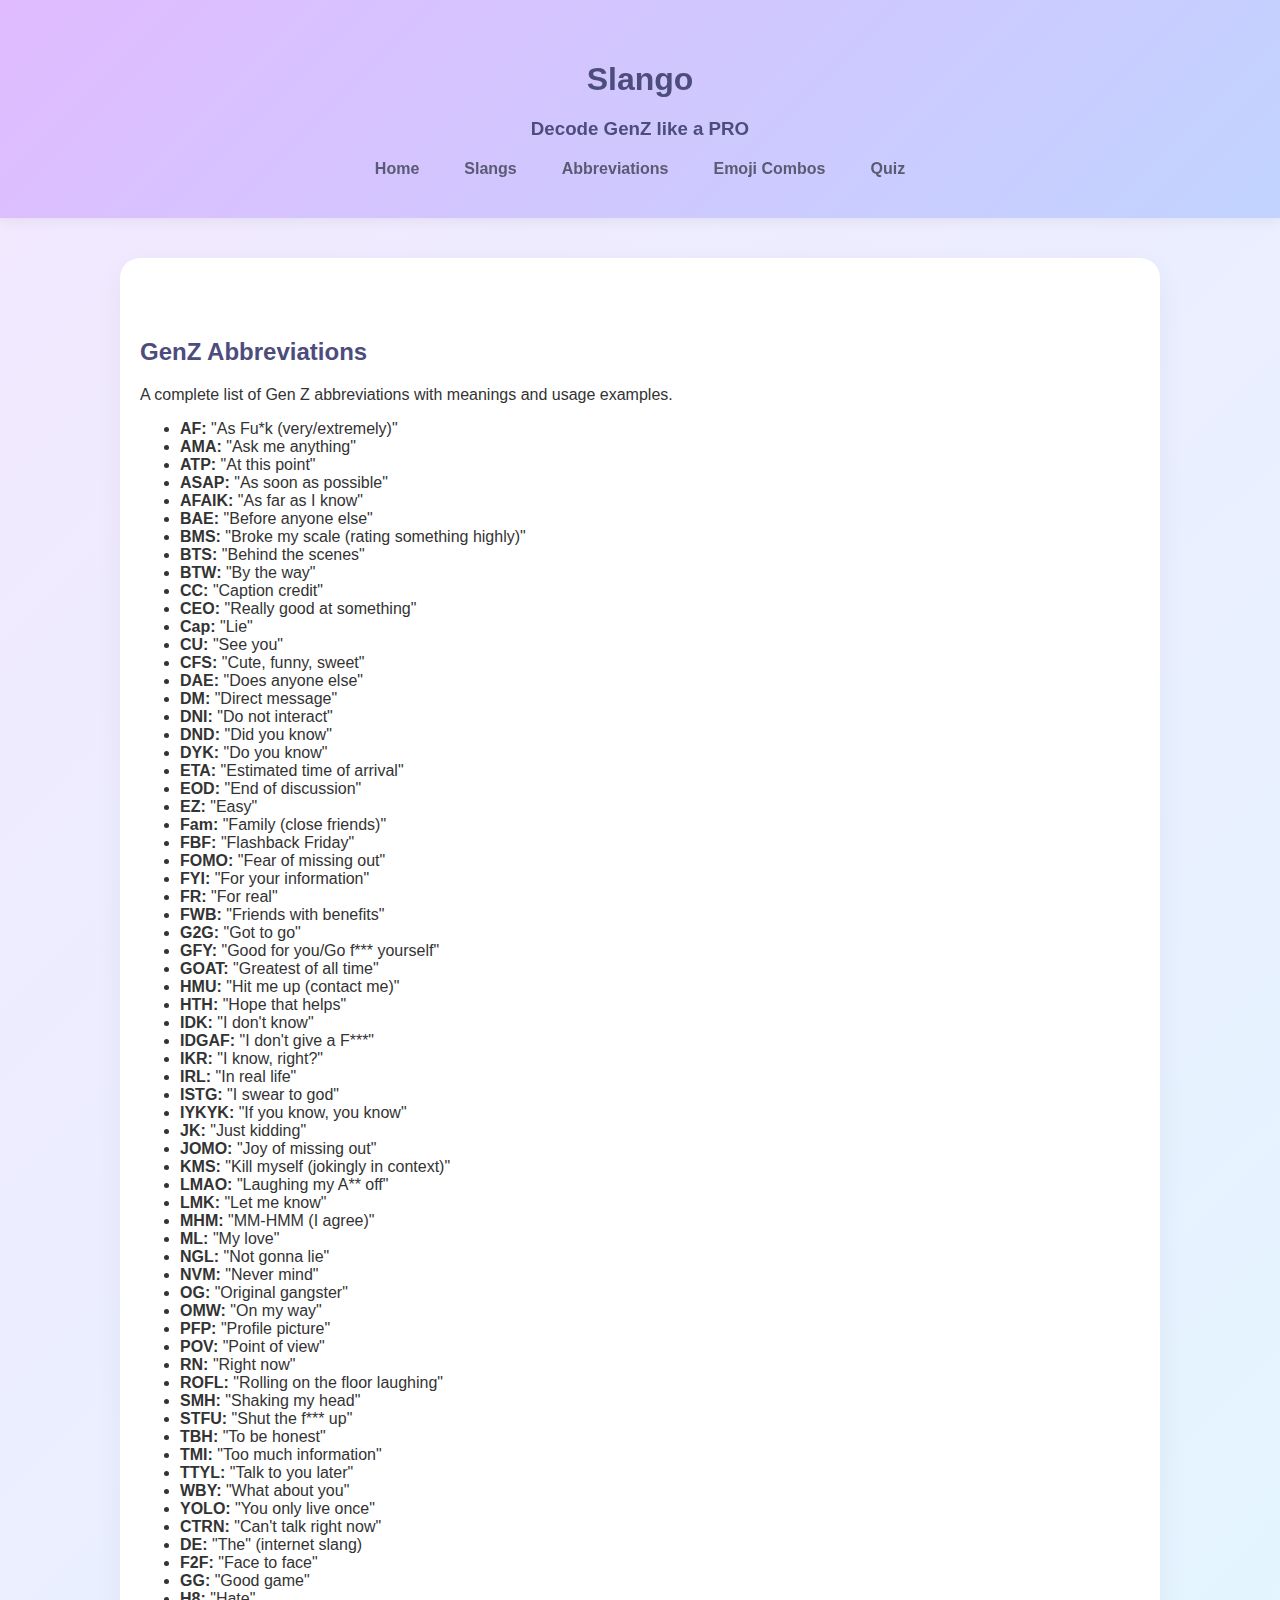
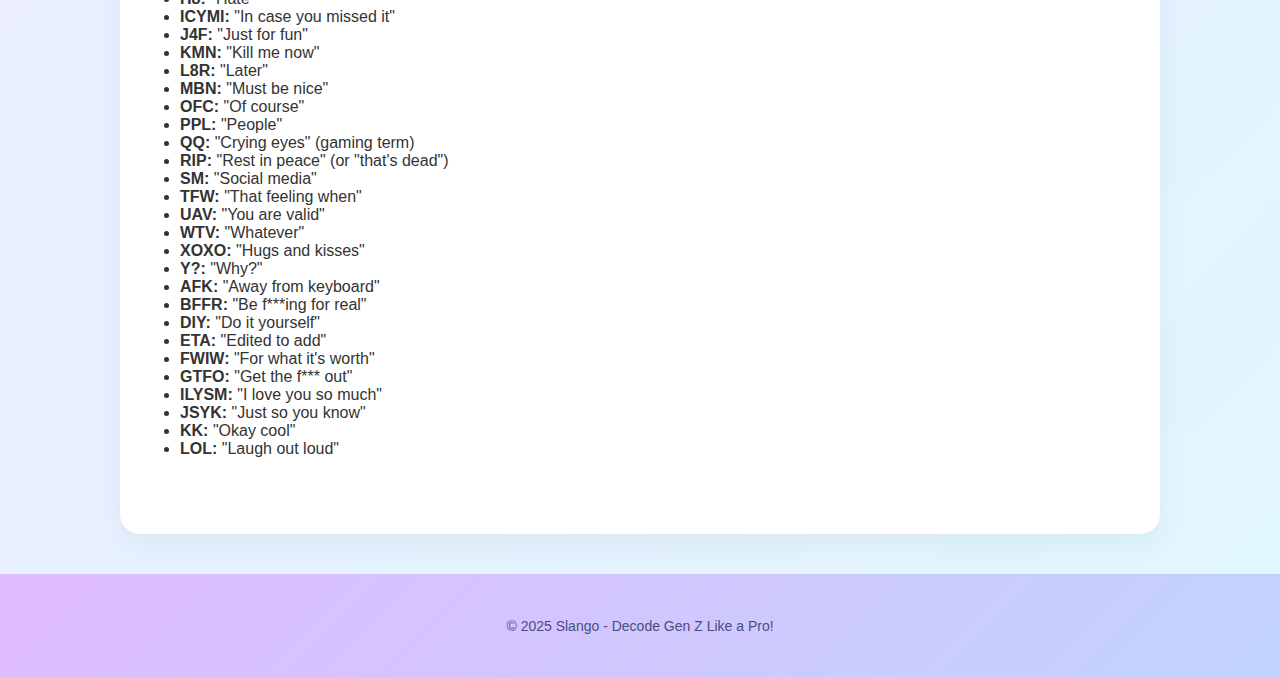
<file: abbreviations.html>
<!DOCTYPE html>
<html lang="en">
<head>
  <meta charset="UTF-8">
  <meta name="viewport" content="width=device-width, initial-scale=1.0">
  <title>Slango - Gen Z Abbreviations</title>
  <link rel="stylesheet" href="styles.css">
</head>
<body>
  <header>
    <h1>Slango</h1>
    <h3>Decode GenZ like a PRO</h3>
  
    <nav>
      <ul>
        <li><a href="index.html">Home</a></li>
        <li><a href="slangs.html">Slangs</a></li>
        <li><a href="abbreviations.html" class="active">Abbreviations</a></li>
        <li><a href="emoji.html">Emoji Combos</a></li>
        <li><a href="quiz.html">Quiz</a></li>
      </ul>
    </nav>
  </header>

  <main>
    <section id="main content">
      <h2>GenZ Abbreviations</h2>
      <p>A complete list of Gen Z abbreviations with meanings and usage examples.</p>
      
      <article>
        <ul>
          <li><strong>AF:</strong> "As Fu*k (very/extremely)"</li>
          <li><strong>AMA:</strong> "Ask me anything"</li>
          <li><strong>ATP:</strong> "At this point"</li>
          <li><strong>ASAP:</strong> "As soon as possible"</li>
          <li><strong>AFAIK:</strong> "As far as I know"</li>
          <li><strong>BAE:</strong> "Before anyone else"</li>
          <li><strong>BMS:</strong> "Broke my scale (rating something highly)"</li>
          <li><strong>BTS:</strong> "Behind the scenes"</li>
          <li><strong>BTW:</strong> "By the way"</li>
          <li><strong>CC:</strong> "Caption credit"</li>
          <li><strong>CEO:</strong> "Really good at something"</li>
          <li><strong>Cap:</strong> "Lie"</li>
          <li><strong>CU:</strong> "See you"</li>
          <li><strong>CFS:</strong> "Cute, funny, sweet"</li>
          <li><strong>DAE:</strong> "Does anyone else"</li>
          <li><strong>DM:</strong> "Direct message"</li>
          <li><strong>DNI:</strong> "Do not interact"</li>
          <li><strong>DND:</strong> "Did you know"</li>
          <li><strong>DYK:</strong> "Do you know"</li>
          <li><strong>ETA:</strong> "Estimated time of arrival"</li>
          <li><strong>EOD:</strong> "End of discussion"</li>
          <li><strong>EZ:</strong> "Easy"</li>
          <li><strong>Fam:</strong> "Family (close friends)"</li>
          <li><strong>FBF:</strong> "Flashback Friday"</li>
          <li><strong>FOMO:</strong> "Fear of missing out"</li>
          <li><strong>FYI:</strong> "For your information"</li>
          <li><strong>FR:</strong> "For real"</li>
          <li><strong>FWB:</strong> "Friends with benefits"</li>
          <li><strong>G2G:</strong> "Got to go"</li>
          <li><strong>GFY:</strong> "Good for you/Go f*** yourself"</li>
          <li><strong>GOAT:</strong> "Greatest of all time"</li>
          <li><strong>HMU:</strong> "Hit me up (contact me)"</li>
          <li><strong>HTH:</strong> "Hope that helps"</li>
          <li><strong>IDK:</strong> "I don't know"</li>
          <li><strong>IDGAF:</strong> "I don't give a F***"</li>
          <li><strong>IKR:</strong> "I know, right?"</li>
          <li><strong>IRL:</strong> "In real life"</li>
          <li><strong>ISTG:</strong> "I swear to god"</li>
          <li><strong>IYKYK:</strong> "If you know, you know"</li>
          <li><strong>JK:</strong> "Just kidding"</li>
          <li><strong>JOMO:</strong> "Joy of missing out"</li>
          <li><strong>KMS:</strong> "Kill myself (jokingly in context)"</li>
          <li><strong>LMAO:</strong> "Laughing my A** off"</li>
          <li><strong>LMK:</strong> "Let me know"</li>
          <li><strong>MHM:</strong> "MM-HMM (I agree)"</li>
          <li><strong>ML:</strong> "My love"</li>
          <li><strong>NGL:</strong> "Not gonna lie"</li>
          <li><strong>NVM:</strong> "Never mind"</li>
          <li><strong>OG:</strong> "Original gangster"</li>
          <li><strong>OMW:</strong> "On my way"</li>
          <li><strong>PFP:</strong> "Profile picture"</li>
          <li><strong>POV:</strong> "Point of view"</li>
          <li><strong>RN:</strong> "Right now"</li>
          <li><strong>ROFL:</strong> "Rolling on the floor laughing"</li>
          <li><strong>SMH:</strong> "Shaking my head"</li>
          <li><strong>STFU:</strong> "Shut the f*** up"</li>
          <li><strong>TBH:</strong> "To be honest"</li>
          <li><strong>TMI:</strong> "Too much information"</li>
          <li><strong>TTYL:</strong> "Talk to you later"</li>
          <li><strong>WBY:</strong> "What about you"</li>
          <li><strong>YOLO:</strong> "You only live once"</li>
          <li><strong>CTRN:</strong> "Can't talk right now"</li>
          <li><strong>DE:</strong> "The" (internet slang)</li>
          <li><strong>F2F:</strong> "Face to face"</li>
          <li><strong>GG:</strong> "Good game"</li>
          <li><strong>H8:</strong> "Hate"</li>
          <li><strong>ICYMI:</strong> "In case you missed it"</li>
          <li><strong>J4F:</strong> "Just for fun"</li>
          <li><strong>KMN:</strong> "Kill me now"</li>
          <li><strong>L8R:</strong> "Later"</li>
          <li><strong>MBN:</strong> "Must be nice"</li>
          <li><strong>OFC:</strong> "Of course"</li>
          <li><strong>PPL:</strong> "People"</li>
          <li><strong>QQ:</strong> "Crying eyes" (gaming term)</li>
          <li><strong>RIP:</strong> "Rest in peace" (or "that's dead")</li>
          <li><strong>SM:</strong> "Social media"</li>
          <li><strong>TFW:</strong> "That feeling when"</li>
          <li><strong>UAV:</strong> "You are valid"</li>
          <li><strong>WTV:</strong> "Whatever"</li>
          <li><strong>XOXO:</strong> "Hugs and kisses"</li>
          <li><strong>Y?:</strong> "Why?"</li>
          <li><strong>AFK:</strong> "Away from keyboard"</li>
          <li><strong>BFFR:</strong> "Be f***ing for real"</li>
          <li><strong>DIY:</strong> "Do it yourself"</li>
          <li><strong>ETA:</strong> "Edited to add"</li>
          <li><strong>FWIW:</strong> "For what it's worth"</li>
          <li><strong>GTFO:</strong> "Get the f*** out"</li>
          <li><strong>ILYSM:</strong> "I love you so much"</li>
          <li><strong>JSYK:</strong> "Just so you know"</li>
          <li><strong>KK:</strong> "Okay cool"</li>
          <li><strong>LOL:</strong> "Laugh out loud"</li>
        </ul>
      </article>
    </section>
  </main>

  <footer>
    <p>&copy; 2025 Slango - Decode Gen Z Like a Pro!</p>
  </footer>
</body>
</html>
</file>
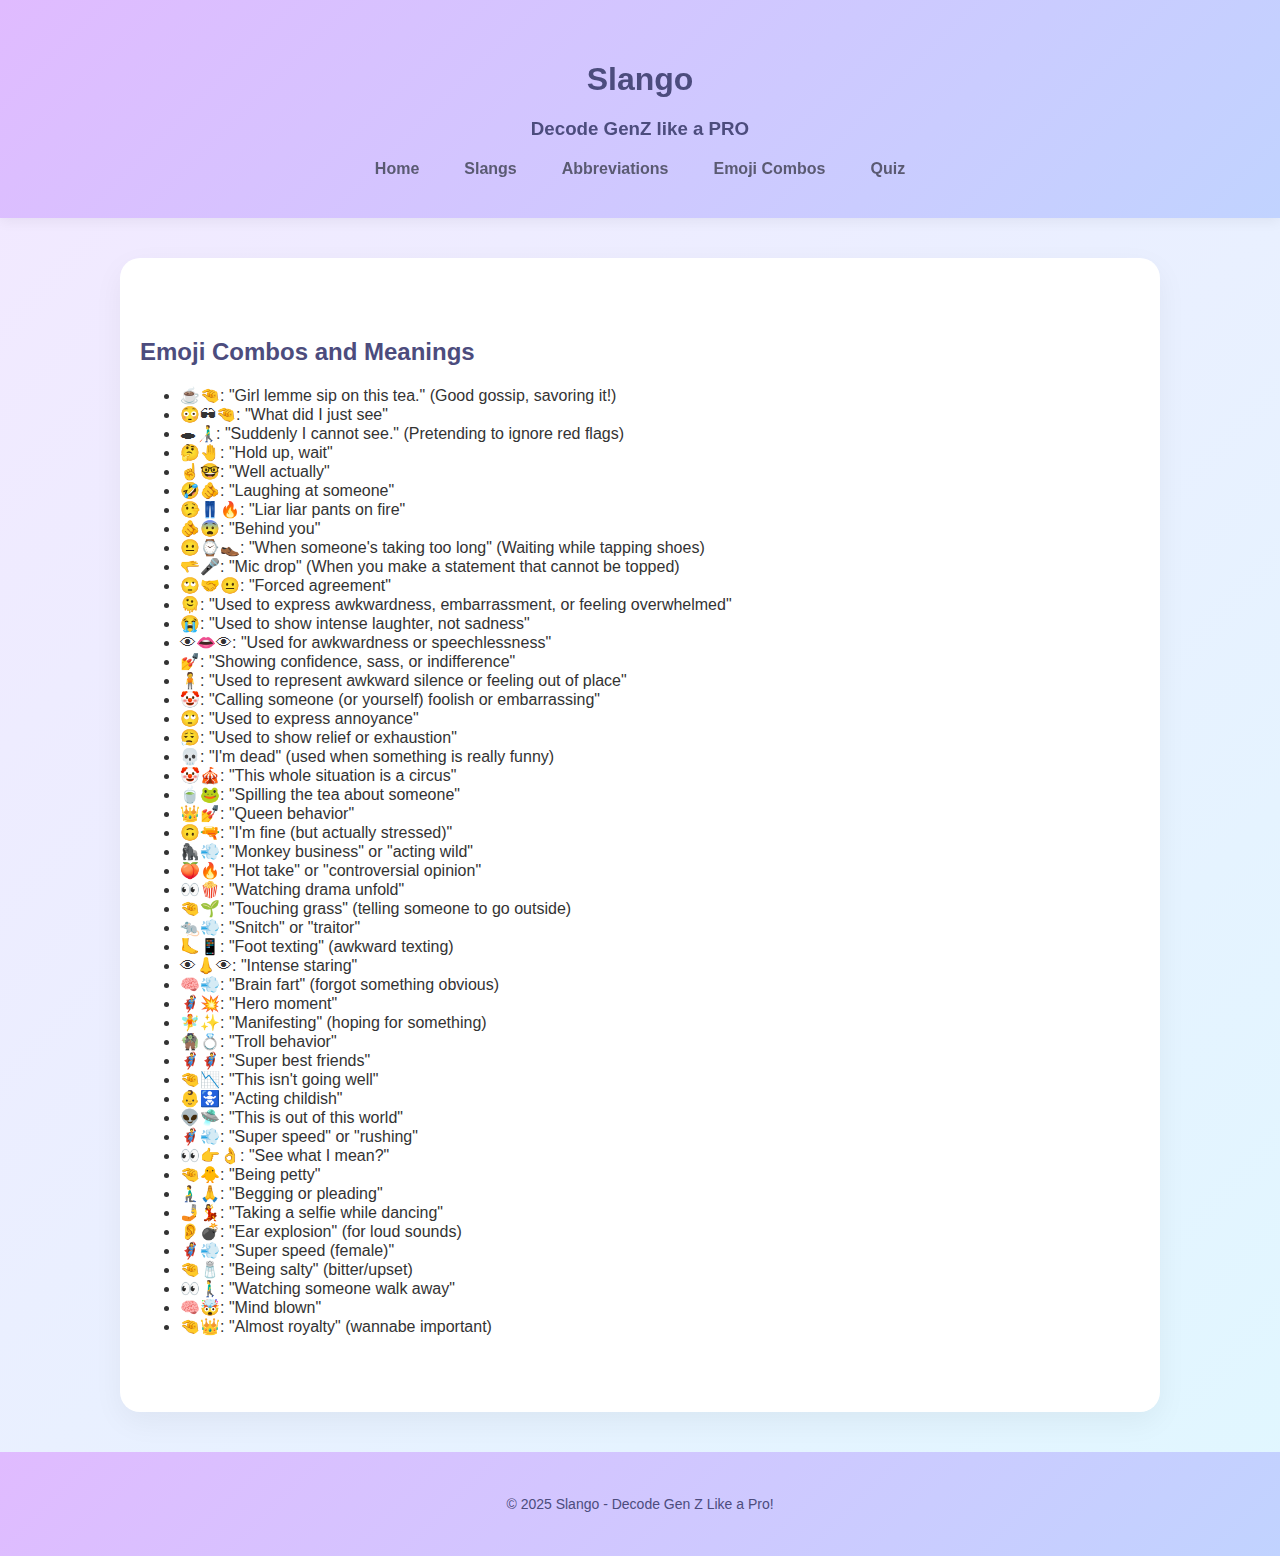
<file: emoji.html>
<!DOCTYPE html>
<html lang="en">
<head>
  <meta charset="UTF-8">
  <meta name="viewport" content="width=device-width, initial-scale=1.0">
  <title>Slango - Emoji Combos</title>
  <link rel="stylesheet" href="styles.css">
</head>
<body>
  <header>
    <h1>Slango</h1>
    <h3>Decode GenZ like a PRO</h3>
  
    <nav>
      <ul>
        <li><a href="index.html">Home</a></li>
        <li><a href="slangs.html">Slangs</a></li>
        <li><a href="abbreviations.html">Abbreviations</a></li>
        <li><a href="emoji.html">Emoji Combos</a></li>
        <li><a href="quiz.html">Quiz</a></li>
      </ul>
    </nav>
  </header>

  <main>
    <section id="emoji-combos">
      <h2>Emoji Combos and Meanings</h2>
      
      <article>
        <ul>
          <li>☕🤏: "Girl lemme sip on this tea." (Good gossip, savoring it!)</li>
          <li>😳🕶🤏: "What did I just see"</li>
          <li>🕳👨‍🦯: "Suddenly I cannot see." (Pretending to ignore red flags)</li>
          <li>🤔🤚: "Hold up, wait"</li>
          <li>☝🤓: "Well actually"</li>
          <li>🤣🫵: "Laughing at someone"</li>
          <li>🤥👖🔥: "Liar liar pants on fire"</li>
          <li>🫵😨: "Behind you"</li>
          <li>😐⌚👞: "When someone's taking too long" (Waiting while tapping shoes)</li>
          <li>🫳🎤: "Mic drop" (When you make a statement that cannot be topped)</li>
          <li>🙄🤝😐: "Forced agreement"</li>
          <li>🫠: "Used to express awkwardness, embarrassment, or feeling overwhelmed"</li>
          <li>😭: "Used to show intense laughter, not sadness"</li>
          <li>👁👄👁: "Used for awkwardness or speechlessness"</li>
          <li>💅: "Showing confidence, sass, or indifference"</li>
          <li>🧍: "Used to represent awkward silence or feeling out of place"</li>
          <li>🤡: "Calling someone (or yourself) foolish or embarrassing"</li>
          <li>🙄: "Used to express annoyance"</li>
          <li>😮‍💨: "Used to show relief or exhaustion"</li>
          <li>💀: "I'm dead" (used when something is really funny)</li>
          <li>🤡🎪: "This whole situation is a circus"</li>
          <li>🍵🐸: "Spilling the tea about someone"</li>
          <li>👑💅: "Queen behavior"</li>
          <li>🙃🔫: "I'm fine (but actually stressed)"</li>
          <li>🦍💨: "Monkey business" or "acting wild"</li>
          <li>🍑🔥: "Hot take" or "controversial opinion"</li>
          <li>👀🍿: "Watching drama unfold"</li>
          <li>🤏🌱: "Touching grass" (telling someone to go outside)</li>
          <li>🐀💨: "Snitch" or "traitor"</li>
          <li>🦶📱: "Foot texting" (awkward texting)</li>
          <li>👁👃👁: "Intense staring"</li>
          <li>🧠💨: "Brain fart" (forgot something obvious)</li>
          <li>🦸‍♂️💥: "Hero moment"</li>
          <li>🧚✨: "Manifesting" (hoping for something)</li>
          <li>🧌💍: "Troll behavior"</li>
          <li>🦸‍♂️🦸‍♂️: "Super best friends"</li>
          <li>🤏📉: "This isn't going well"</li>
          <li>👶🚼: "Acting childish"</li>
          <li>👽🛸: "This is out of this world"</li>
          <li>🦸‍♂️💨: "Super speed" or "rushing"</li>
          <li>👀👉👌: "See what I mean?"</li>
          <li>🤏🐥: "Being petty"</li>
          <li>🧎‍♂️🙏: "Begging or pleading"</li>
          <li>🤳💃: "Taking a selfie while dancing"</li>
          <li>👂💣: "Ear explosion" (for loud sounds)</li>
          <li>🦸‍♀️💨: "Super speed (female)"</li>
          <li>🤏🧂: "Being salty" (bitter/upset)</li>
          <li>👀🚶‍♂️: "Watching someone walk away"</li>
          <li>🧠🤯: "Mind blown"</li>
          <li>🤏👑: "Almost royalty" (wannabe important)</li>
        </ul>
      </article>
    </section>
  </main>

  <footer>
    <p>&copy; 2025 Slango - Decode Gen Z Like a Pro!</p>
  </footer>
</body>
</html>
</file>
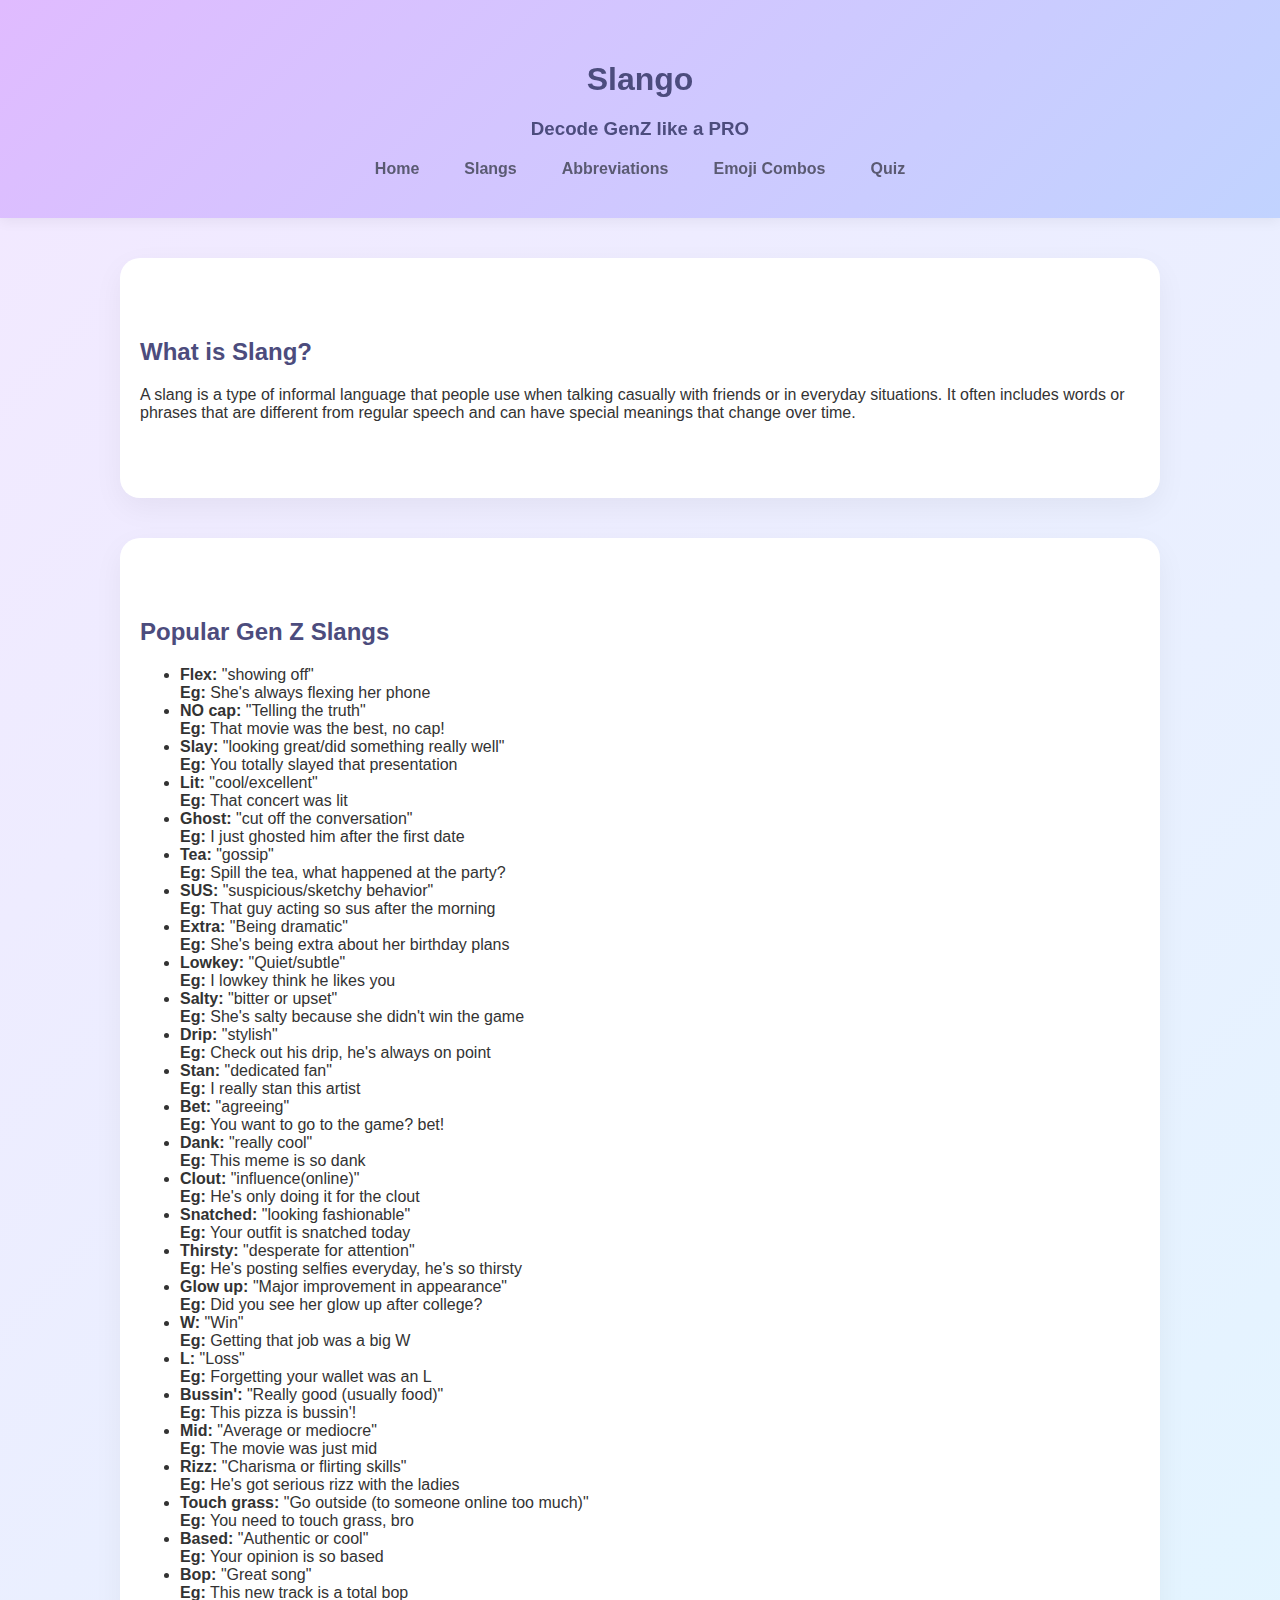
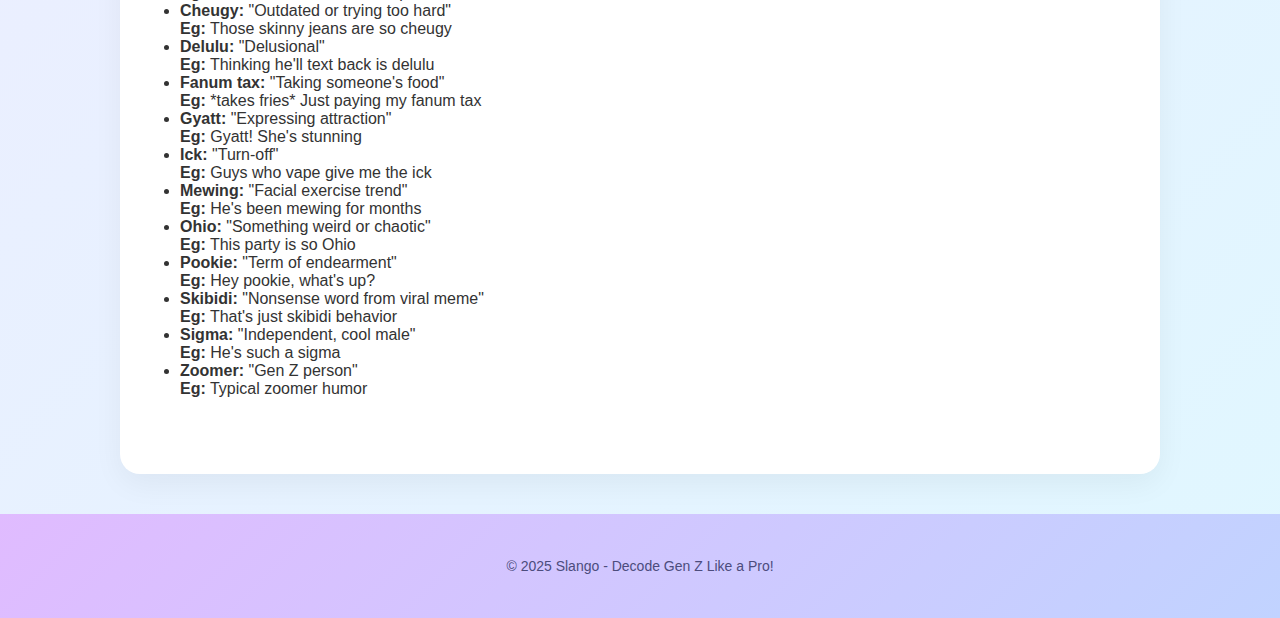
<file: slangs.html>
<!DOCTYPE html>
<html lang="en">
<head>
  <meta charset="UTF-8">
  <meta name="viewport" content="width=device-width, initial-scale=1.0">
  <title>Slango - Gen Z Slangs</title>
  <link rel="stylesheet" href="styles.css">
</head>
<body>
  <header>
    <h1>Slango</h1>
    <h3>Decode GenZ like a PRO</h3>
  
    <nav>
      <ul>
        <li><a href="index.html">Home</a></li>
        <li><a href="slangs.html">Slangs</a></li>
        <li><a href="abbreviations.html">Abbreviations</a></li>
        <li><a href="emoji.html">Emoji Combos</a></li>
        <li><a href="quiz.html">Quiz</a></li>
      </ul>
    </nav>
  </header>

  <main>
    <section id="slangs-definition">
      <h2>What is Slang?</h2>
      <p>A slang is a type of informal language that people use when talking casually with friends or in everyday situations. It often includes words or phrases that are different from regular speech and can have special meanings that change over time.</p>
    </section>
    
    <section id="popular-slangs">
      <h2>Popular Gen Z Slangs</h2>
      
      <article>
        <ul>
          <li><strong>Flex:</strong> "showing off"<br><strong>Eg:</strong> She's always flexing her phone</li>
          <li><strong>NO cap:</strong> "Telling the truth"<br><strong>Eg:</strong> That movie was the best, no cap!</li>
          <li><strong>Slay:</strong> "looking great/did something really well"<br><strong>Eg:</strong> You totally slayed that presentation</li>
          <li><strong>Lit:</strong> "cool/excellent"<br><strong>Eg:</strong> That concert was lit</li>
          <li><strong>Ghost:</strong> "cut off the conversation"<br><strong>Eg:</strong> I just ghosted him after the first date</li>
          <li><strong>Tea:</strong> "gossip"<br><strong>Eg:</strong> Spill the tea, what happened at the party?</li>
          <li><strong>SUS:</strong> "suspicious/sketchy behavior"<br><strong>Eg:</strong> That guy acting so sus after the morning</li>
          <li><strong>Extra:</strong> "Being dramatic"<br><strong>Eg:</strong> She's being extra about her birthday plans</li>
          <li><strong>Lowkey:</strong> "Quiet/subtle"<br><strong>Eg:</strong> I lowkey think he likes you</li>
          <li><strong>Salty:</strong> "bitter or upset"<br><strong>Eg:</strong> She's salty because she didn't win the game</li>
          <li><strong>Drip:</strong> "stylish"<br><strong>Eg:</strong> Check out his drip, he's always on point</li>
          <li><strong>Stan:</strong> "dedicated fan"<br><strong>Eg:</strong> I really stan this artist</li>
          <li><strong>Bet:</strong> "agreeing"<br><strong>Eg:</strong> You want to go to the game? bet!</li>
          <li><strong>Dank:</strong> "really cool"<br><strong>Eg:</strong> This meme is so dank</li>
          <li><strong>Clout:</strong> "influence(online)"<br><strong>Eg:</strong> He's only doing it for the clout</li>
          <li><strong>Snatched:</strong> "looking fashionable"<br><strong>Eg:</strong> Your outfit is snatched today</li>
          <li><strong>Thirsty:</strong> "desperate for attention"<br><strong>Eg:</strong> He's posting selfies everyday, he's so thirsty</li>
          <li><strong>Glow up:</strong> "Major improvement in appearance"<br><strong>Eg:</strong> Did you see her glow up after college?</li>
          <li><strong>W:</strong> "Win"<br><strong>Eg:</strong> Getting that job was a big W</li>
          <li><strong>L:</strong> "Loss"<br><strong>Eg:</strong> Forgetting your wallet was an L</li>
          <li><strong>Bussin':</strong> "Really good (usually food)"<br><strong>Eg:</strong> This pizza is bussin'!</li>
          <li><strong>Mid:</strong> "Average or mediocre"<br><strong>Eg:</strong> The movie was just mid</li>
          <li><strong>Rizz:</strong> "Charisma or flirting skills"<br><strong>Eg:</strong> He's got serious rizz with the ladies</li>
          <li><strong>Touch grass:</strong> "Go outside (to someone online too much)"<br><strong>Eg:</strong> You need to touch grass, bro</li>
          <li><strong>Based:</strong> "Authentic or cool"<br><strong>Eg:</strong> Your opinion is so based</li>
          <li><strong>Bop:</strong> "Great song"<br><strong>Eg:</strong> This new track is a total bop</li>
          <li><strong>Cheugy:</strong> "Outdated or trying too hard"<br><strong>Eg:</strong> Those skinny jeans are so cheugy</li>
          <li><strong>Delulu:</strong> "Delusional"<br><strong>Eg:</strong> Thinking he'll text back is delulu</li>
          <li><strong>Fanum tax:</strong> "Taking someone's food"<br><strong>Eg:</strong> *takes fries* Just paying my fanum tax</li>
          <li><strong>Gyatt:</strong> "Expressing attraction"<br><strong>Eg:</strong> Gyatt! She's stunning</li>
          <li><strong>Ick:</strong> "Turn-off"<br><strong>Eg:</strong> Guys who vape give me the ick</li>
          <li><strong>Mewing:</strong> "Facial exercise trend"<br><strong>Eg:</strong> He's been mewing for months</li>
          <li><strong>Ohio:</strong> "Something weird or chaotic"<br><strong>Eg:</strong> This party is so Ohio</li>
          <li><strong>Pookie:</strong> "Term of endearment"<br><strong>Eg:</strong> Hey pookie, what's up?</li>
          <li><strong>Skibidi:</strong> "Nonsense word from viral meme"<br><strong>Eg:</strong> That's just skibidi behavior</li>
          <li><strong>Sigma:</strong> "Independent, cool male"<br><strong>Eg:</strong> He's such a sigma</li>
          <li><strong>Zoomer:</strong> "Gen Z person"<br><strong>Eg:</strong> Typical zoomer humor</li>
        </ul>
      </article>
    </section>
  </main>

  <footer>
    <p>&copy; 2025 Slango - Decode Gen Z Like a Pro!</p>
  </footer>
</body>
</html>
</file>
<file: styles.css>
body {
  margin: 0;
  font-family: 'Poppins', sans-serif;
  background:linear-gradient(135deg, #f3e8ff, #e0f7ff);
  color: #333;
  cursor: url('https://cdn.custom-cursor.com/db/3092/32/cursor.png'), auto;
  scroll-behavior: smooth;
}

header, footer {
  background: linear-gradient(135deg, #e0bbff, #c1d3ff);
  color: #4c4c7d;
  backdrop-filter: blur(10px);
}


header {
  padding: 40px 20px;
  text-align: center;
  box-shadow: 0 4px 12px rgba(0, 0, 0, 0.05);
}
.slider {
  width: 100%;
  max-width: 600px;
  margin: 20px auto;
  overflow: hidden;
  border-radius: 20px;
  box-shadow: 0 4px 10px rgba(0,0,0,0.1);
}

.slides {
  display: flex;
  width: 100%;
  animation: slide 15s infinite;
}

.slides img {
  width: 100%;
  height: 400px;
  object-fit: cover; 
  flex-shrink: 0;
}
@keyframes slide {
  0%    { transform: translateX(0%); }
  25%   { transform: translateX(-100%); }
  50%   { transform: translateX(-200%); }
  75%   { transform: translateX(-300%); }
  100%  { transform: translateX(0%); }
}


nav ul {
  list-style: none;
  padding: 0;
  display: flex;
  justify-content: center;
  gap: 15px;
  margin: 10px 0 0;
  flex-wrap: wrap;
}

nav ul li a {
  text-decoration: none;
  color: #5a5a72;
  font-weight: 600;
  padding: 8px 15px;
  border-radius: 20px;
  transition: all 0.3s ease;
}

nav a {
  text-decoration: none;
  color: #4c4c7d;
  font-weight: 500;
  transition: 0.3s ease;
}

nav a:hover {
  color: #8b5fbf;
  text-shadow: 0 0 8px rgba(139, 95, 191, 0.2);
}

.logo {
  font-size: 24px;
  font-weight: bold;
  color: #4c4c7d;
}


section {
  padding: 60px 20px;
  max-width: 1000px;
  margin: 40px auto;
  background: white;
  border-radius: 20px;
  box-shadow: 0 10px 30px rgba(0, 0, 0, 0.05);
}

.glass-section {
  backdrop-filter: blur(10px);
  background: rgba(255, 255, 255, 0.2);
  border-radius: 20px;
  padding: 40px;
  box-shadow: 0 8px 32px rgba(0, 0, 0, 0.1);
  border: 1px solid rgba(255, 255, 255, 0.3);
  margin: 40px 0;
  color: #333;
}

h1, h2, h3 {
  color: #4c4c7d;
  margin-bottom: 20px;
}

button, .btn {
  background: #d8b4f8;
  border: none;
  padding: 10px 20px;
  border-radius: 25px;
  color: #fff;
  font-weight: bold;
  cursor: pointer;
  transition: all 0.3s ease;
}

button:hover, .btn:hover {
  background: #b084cc;
  transform: scale(1.05);
  box-shadow: 0 4px 20px rgba(176, 132, 204, 0.4);
}

footer {
  text-align: center;
  padding: 30px 10px;
  border-top: 1px solid rgba (255, 255, 255, 0.2); 
  font-size: 14px;
  color: #4c4c7d;
}
</file>
